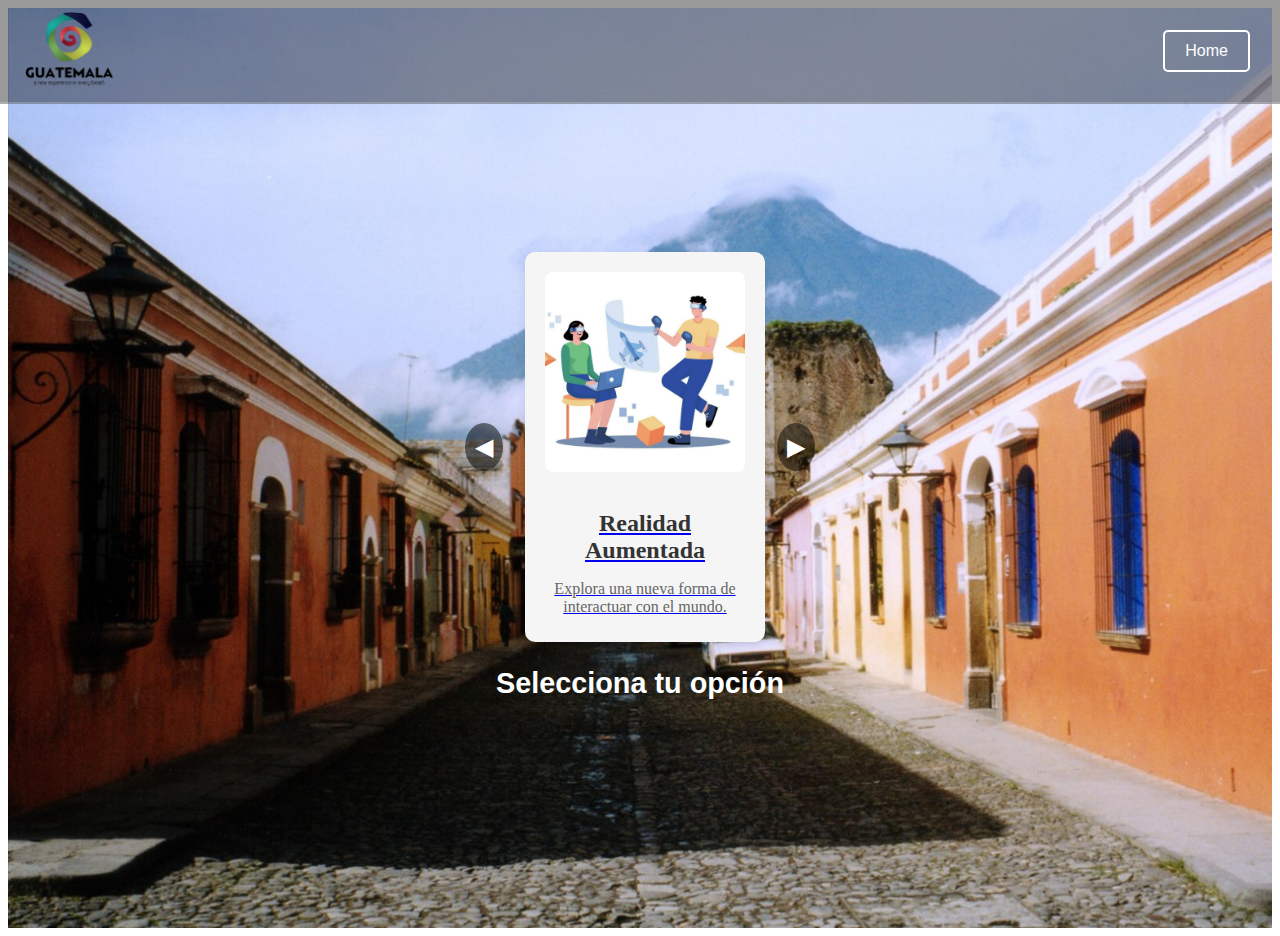
<file: cliente/index.html>
<!DOCTYPE html>
<html lang="es">
<head>
    <meta charset="UTF-8">
    <meta name="viewport" content="width=device-width, initial-scale=1.0">
    <title>Página de Cliente</title>
    <link rel="stylesheet" href="style.css">
    <script src="script.js" defer></script>
</head>
<body>
    <div class="panel">
        <header>
            <div class="logo">
                <img src="../assets/images/OIP.png" alt="Logo">
            </div>
            <div class="menu">
                <button id="home-btn" onclick="window.location.href='../inicio/index.html'">Home</button>
            </div>
        </header>

        

        <!-- Carrusel de tarjetas (solo una tarjeta visible a la vez) -->
        <div class="card-container">
            <div class="arrow arrow-left" onclick="moveCarousel('prev')">&#9664;</div>  <!-- Flecha izquierda -->
            <div class="card-wrapper" id="card-wrapper">
                <a href="../ar/index.html" class="card">
                    <img src="../assets/images/realidad-aumentada.jpg" alt="Realidad Aumentada">
                    <h2>Realidad Aumentada</h2>
                    <p>Explora una nueva forma de interactuar con el mundo.</p>
                </a>
                <a href="./filtros/index.html" class="card">
                    <img src="../assets/images/filtros.jpg" alt="Filtros">
                    <h2>Filtros</h2>
                    <p>Usa filtros para mejorar tu experiencia.</p>
                </a>
            </div>
            <div class="arrow arrow-right" onclick="moveCarousel('next')">&#9654;</div>  <!-- Flecha derecha -->
        </div>

        <div class="description">
            <h3>Selecciona tu opción</h3>
        </div>
    </div>

  

    <script>
        let currentIndex = 0;
        const cards = document.querySelectorAll('.card');
        const cardWrapper = document.getElementById('card-wrapper');

        function moveCarousel(direction) {
            if (direction === 'next') {
                currentIndex = (currentIndex + 1) % cards.length;
            } else {
                currentIndex = (currentIndex - 1 + cards.length) % cards.length;
            }

            cardWrapper.style.transform = `translateX(-${currentIndex * 100}%)`;
        }
    </script>
</body>
</html>
</file>
<file: cliente/style.css>
/* Estructura de panel principal similar a la de inicio */
.panel {
    background-image: url('../assets/images/A.jpeg');
    background-size: cover;
    background-position: center;
    min-height: 100vh;
    padding-top: 20px;
    display: flex;
    flex-direction: column;
    justify-content: center;  /* Centrado vertical */
    align-items: center;  /* Centrado horizontal */
}

/* Header con el logo y el botón Home */
header {
    display: flex;
    justify-content: space-between;
    align-items: center;
    padding: 10px 20px;
    position: absolute;
    top: 0;
    left: 0;
    right: 0;
    background: rgba(0, 0, 0, 0.4);
    color: white;
    border-bottom: 2px solid rgba(255, 255, 255, 0.2);
}

header .logo img {
    width: 100px;
}

.menu button {
    background-color: transparent;
    border: 2px solid white;
    color: white;
    padding: 10px 20px;
    font-size: 16px;
    cursor: pointer;
    margin: 0 10px;
    border-radius: 5px;
    transition: background-color 0.3s, transform 0.3s;
}

.menu button:hover {
    background-color: rgba(255, 255, 255, 0.3);
    transform: scale(1.05);
}


/* Panel principal que contiene el carrusel */
.card-container {
    display: flex;
    justify-content: center;
    align-items: center;
    background-color: transparent;
    width: 350px; /* Tamaño fijo del carrusel, solo una tarjeta visible */
    height: 400px;  /* Ajusta el tamaño del carrusel */
    position: relative;
    padding: 10px;
    border-radius: 10px;
    overflow: hidden; /* Oculta las tarjetas fuera del contenedor */
}

/* Estilo para el carrusel (solo una tarjeta a la vez) */
.card-wrapper {
    display: flex;
    flex-direction: row;  /* Carrusel horizontal */
    transition: transform 0.5s ease-in-out;
    width: 100%;  
}

/* Estilo de la tarjeta */
.card {
    background-color: #f5f5f5;
    width: 200px;  /* Tamaño fijo de la tarjeta */
    margin-left: 60px;  /* Espacio entre tarjetas */
    margin-right: 60px;  /* Espacio entre tarjetas */
    border-radius: 10px;
    padding: 20px;
    box-shadow: 0 4px 10px rgba(0, 0, 0, 0.1);
    text-align: center;
    transition: transform 0.3s;
    flex-shrink: 0;
    height: 350px;
}

/* Efecto al pasar el ratón por encima */
.card:hover {
    transform: scale(1.05);
}

/* Imagen dentro de la tarjeta */
.card img {
    width: 100%;
    height: 200px;
    object-fit: cover;
    border-radius: 8px;
    margin-bottom: 15px;
}

/* Título dentro de la tarjeta */
.card h2 {
    font-size: 1.5rem;
    color: #333;
    margin-bottom: 10px;
}

/* Párrafo dentro de la tarjeta */
.card p {
    font-size: 1rem;
    color: #666;
}

/* Estilo para las flechas de navegación */
.arrow {
    position: absolute;
    top: 50%;
    transform: translateY(-50%);
    background-color: rgba(0, 0, 0, 0.5);
    color: white;
    padding: 10px;
    font-size: 24px;
    border-radius: 50%;
    cursor: pointer;
    z-index: 10;
}

/* Flecha izquierda */
.arrow-left {
    left: 10px;
}

/* Flecha derecha */
.arrow-right {
    right: 10px;
}

/* Flechas cuando se pasa el ratón */
.arrow:hover {
    background-color: rgba(255, 255, 255, 0.5);
}


.description {
    text-align: center;
    margin-bottom: 10px;
}

.description h3 {
    font-size: 1.8rem;
    color: white;
    font-family: 'Montserrat', sans-serif;
    margin: 0;
    padding: 10px 0;
    background-color:transparent;
    border-radius: 5px;
}
</file>
